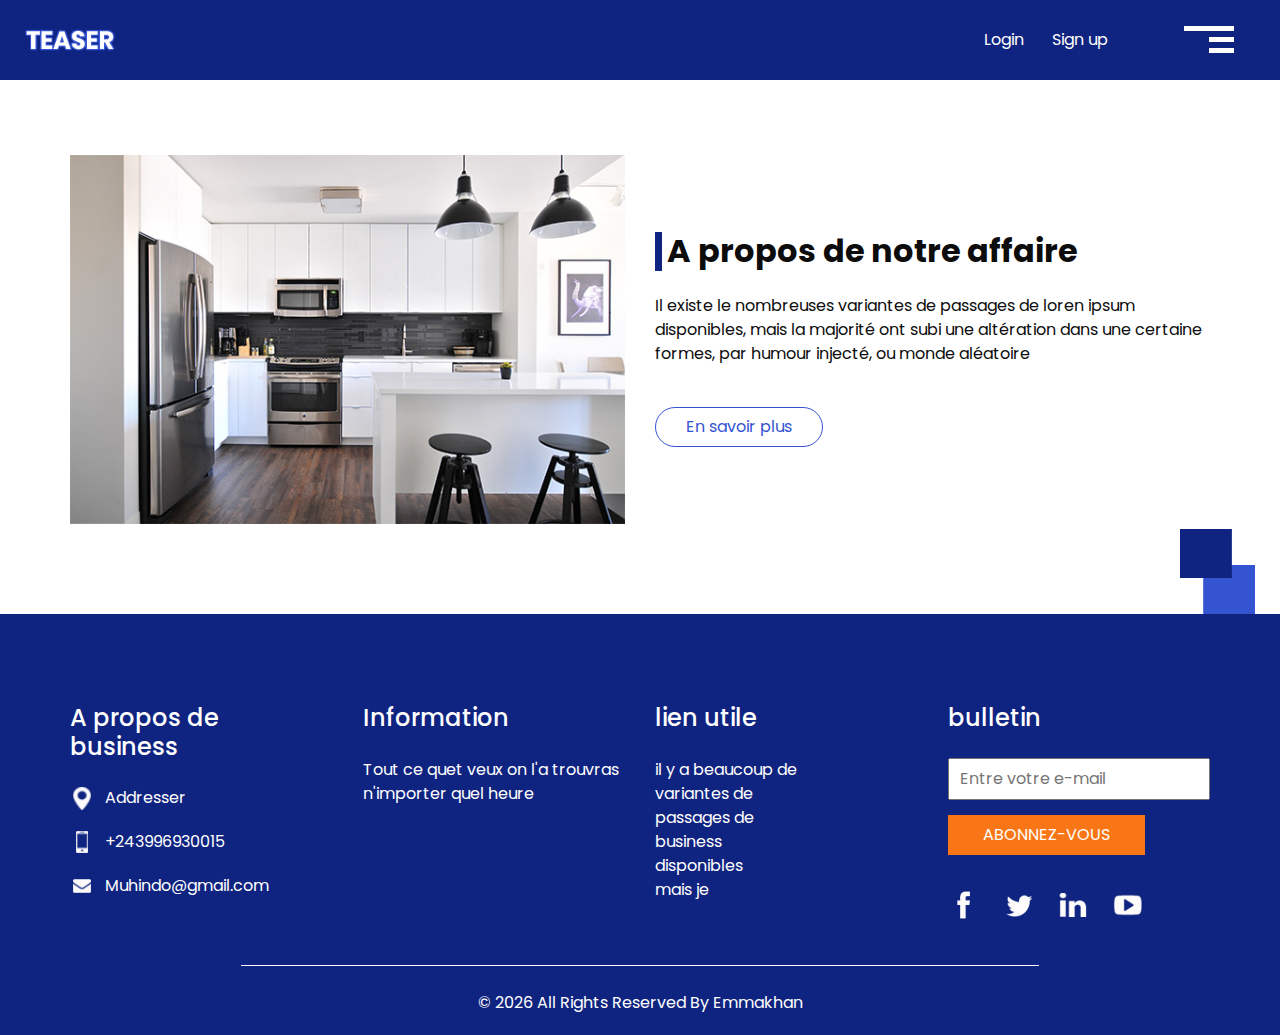
<file: about.html>
<!DOCTYPE html>
<html>

<head>
  <!-- Basic -->
  <meta charset="utf-8" />
  <meta http-equiv="X-UA-Compatible" content="IE=edge" />
  <!-- Mobile Metas -->
  <meta name="viewport" content="width=device-width, initial-scale=1, shrink-to-fit=no" />
  <!-- Site Metas -->
  <meta name="keywords" content="" />
  <meta name="description" content="" />
  <meta name="author" content="" />

  <title>MAMBOLEO MIBUA EMMANUEL</title>


  <!-- bootstrap core css -->
  <link rel="stylesheet" type="text/css" href="css/bootstrap.css" />

  <!-- fonts style -->
  <link href="https://fonts.googleapis.com/css?family=Poppins:400,700|Raleway:400,700&display=swap" rel="stylesheet">
  <!-- Custom styles for this template -->
  <link href="css/style.css" rel="stylesheet" />
  <!-- responsive style -->
  <link href="css/responsive.css" rel="stylesheet" />
</head>

<body class="sub_page">
  <div class="hero_area">
    <!-- header section strats -->
    <header class="header_section">
      <div class="container-fluid">
        <nav class="navbar navbar-expand-lg custom_nav-container">
          <a class="navbar-brand" href="index.html">
            <img src="images/logo.png" alt="" />
          </a>
          <div class="navbar-collapse" id="">
            <ul class="navbar-nav justify-content-between ">
              <div class="User_option">
                <li class="">
                  <a class="mr-4" href="">
                    Login
                  </a>
                  <a class="" href="">
                    Sign up
                  </a>
                </li>
              </div>
            </ul>

            <div class="custom_menu-btn">
              <button onclick="openNav()">
                <span class="s-1">

                </span>
                <span class="s-2">

                </span>
                <span class="s-3">

                </span>
              </button>
            </div>
            <div id="myNav" class="overlay">
              <div class="overlay-content">
                <a href="index.html">MAISON</a>
                <a href="about.html">A PROPOS</a>
                <a href="house.html">LOGER</a>
                <a href="price.html">TARIFICATION</a>
                <a href="contact.html">CONTACTER</a>
              </div>
            </div>
          </div>
        </nav>
      </div>
    </header>
    <!-- end header section -->
  </div>


  <!-- about section -->

  <section class="about_section layout_padding-bottom">
    <div class="square-box">
      <img src="images/square.png" alt="">
    </div>
    <div class="container">
      <div class="row">
        <div class="col-md-6">
          <div class="img-box">
            <img src="images/about-img.jpg" alt="">
          </div>
        </div>
        <div class="col-md-6">
          <div class="detail-box">
            <div class="heading_container">
              <h2>
                A propos de notre affaire
              </h2>
            </div>
            <p>Il existe le nombreuses variantes de passages de loren ipsum disponibles, mais la majorité ont subi une altération
              dans
              une certaine formes, par humour injecté, ou monde aléatoire
            </p>
            <a href="">
              En savoir plus
            </a>
          </div>
        </div>
      </div>
    </div>
  </section>

  <!-- end about section -->


  <!-- info section -->
  <section class="info_section ">
    <div class="container">
      <div class="row">
        <div class="col-md-3">
          <div class="info_contact">
            <h5>
              A propos de business
            </h5>
            <div>
              <div class="img-box">
                <img src="images/location.png" width="18px" alt="">
              </div>
              <p>
                Addresser
              </p>
            </div>
            <div>
              <div class="img-box">
                <img src="images/phone.png" width="12px" alt="">
              </div>
              <p>
                +243996930015
              </p>
            </div>
            <div>
              <div class="img-box">
                <img src="images/mail.png" width="18px" alt="">
              </div>
              <p>
                Muhindo@gmail.com
              </p>
            </div>
          </div>
        </div>
        <div class="col-md-3">
          <div class="info_info">
            <h5>
              Information
            </h5>
            <p>
              Tout ce quet veux on l'a trouvras n'importer quel heure
            </p>
          </div>
        </div>

        <div class="col-md-3">
          <div class="info_links">
            <h5>
              lien utile
            </h5>
            <ul>
              <li>
                <a href="">
                  il y a beaucoup de
                </a>
              </li>
              <li>
                <a href="">
                  variantes de
                </a>
              </li>
              <li>
                <a href="">
                  passages de 
                </a>
              </li>
              <li>
                <a href="">
                  business
                </a>
              </li>
              <li>
                <a href="">
                  disponibles
                </a>
              </li>
              <li>
                <a href="">
                  mais je 
                </a>
              </li>
            </ul>
          </div>
        </div>
        <div class="col-md-3">
          <div class="info_form ">
            <h5>
              bulletin
            </h5>
            <form action="">
              <input type="email" placeholder="Entre votre e-mail">
              <button>
                abonnez-vous
              </button>
            </form>
            <div class="social_box">
              <a href="">
                <img src="images/fb.png" alt="">
              </a>
              <a href="">
                <img src="images/twitter.png" alt="">
              </a>
              <a href="">
                <img src="images/linkedin.png" alt="">
              </a>
              <a href="">
                <img src="images/youtube.png" alt="">
              </a>
            </div>
          </div>
        </div>
      </div>
    </div>
  </section>
  <!-- end info_section -->


  <!-- footer section -->
  <section class="container-fluid footer_section ">
    <div class="container">
      <p>
        &copy; <span id="displayYear"></span> All Rights Reserved By
        <a href="https://html.design/">Emmakhan</a>
      </p>
    </div>
  </section>
  <!-- end  footer section -->


  <script type="text/javascript" src="js/jquery-3.4.1.min.js"></script>
  <script type="text/javascript" src="js/bootstrap.js"></script>
  <script type="text/javascript" src="js/custom.js"></script>

</body>
</body>

</html>
</file>
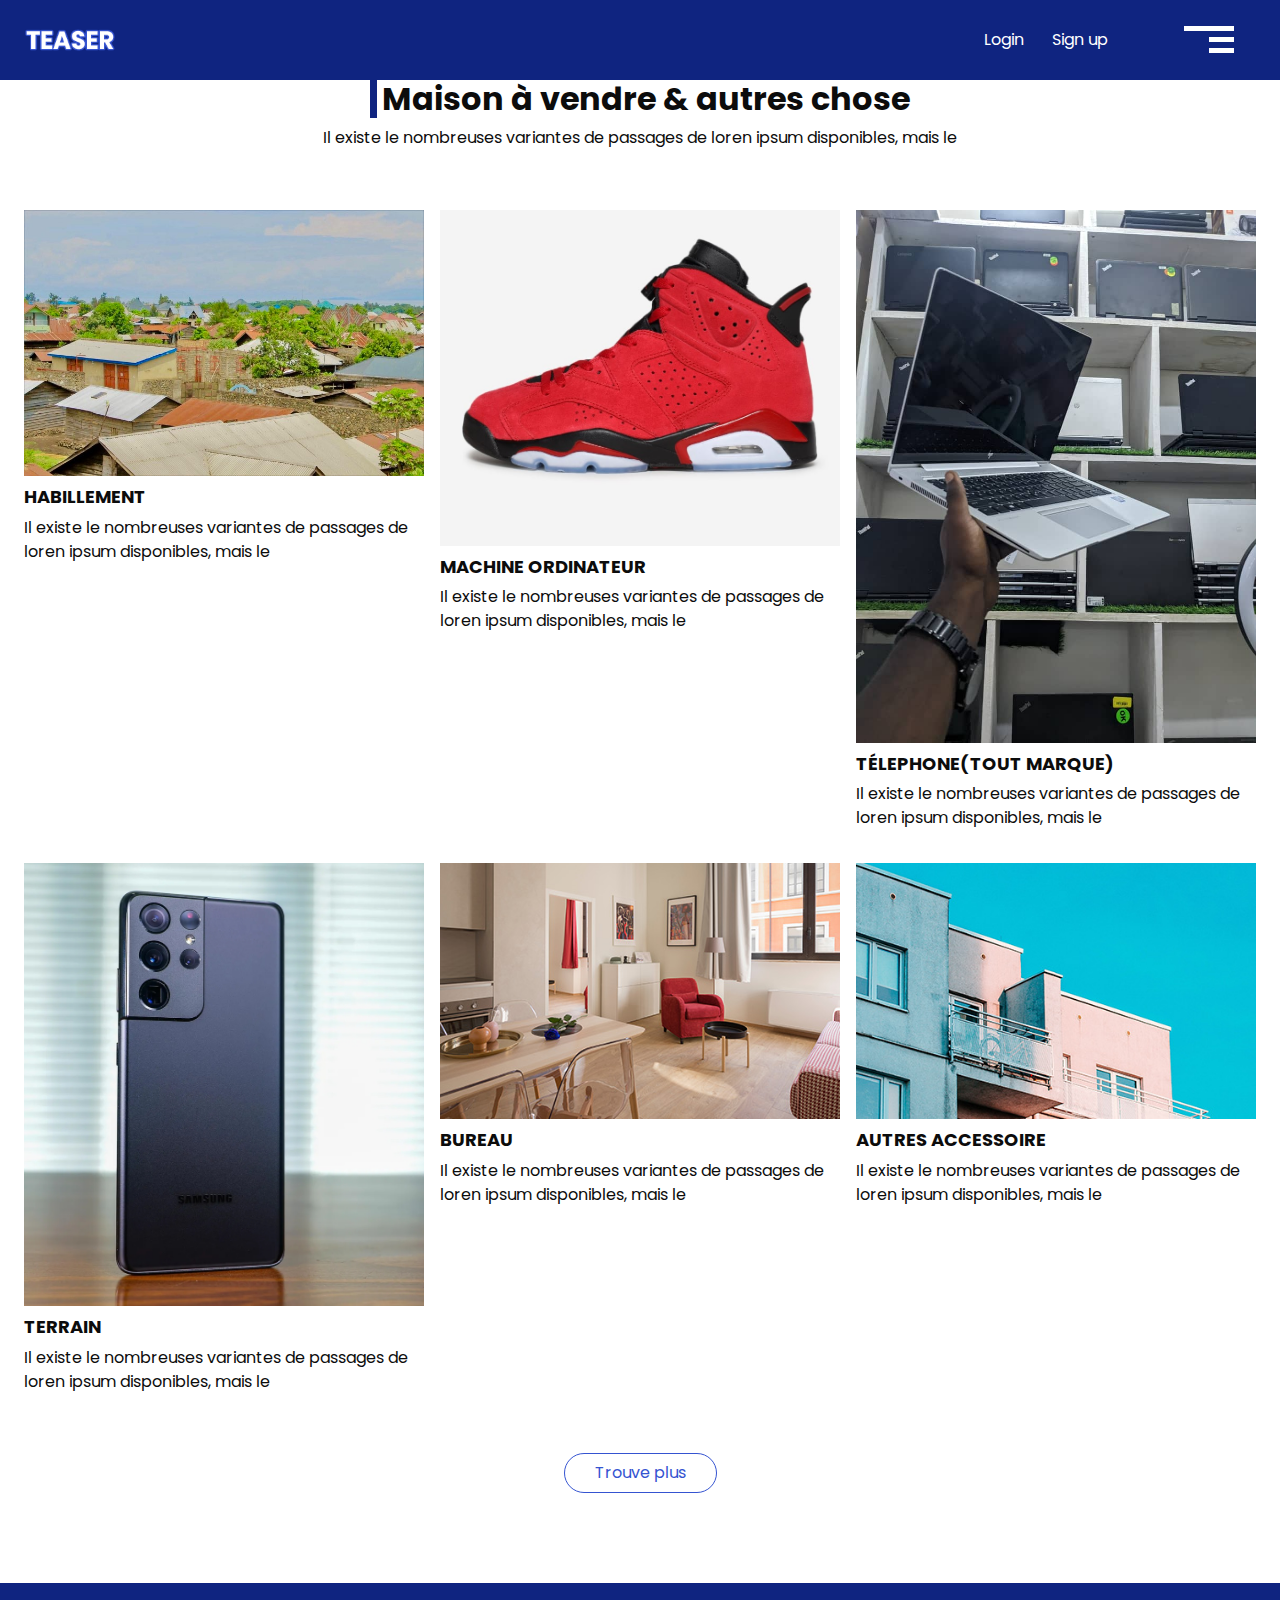
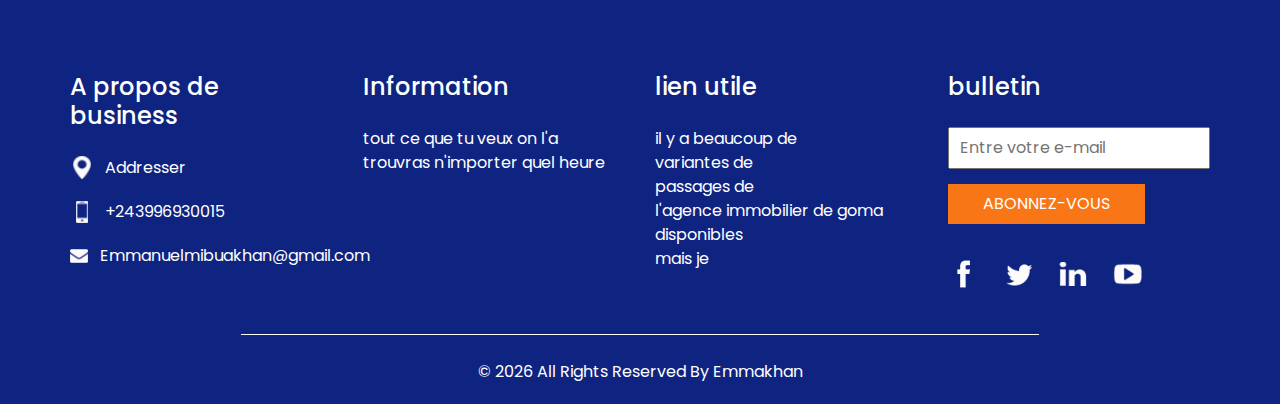
<file: house.html>
<!DOCTYPE html>
<html>

<head>
  <!-- Basic -->
  <meta charset="utf-8" />
  <meta http-equiv="X-UA-Compatible" content="IE=edge" />
  <!-- Mobile Metas -->
  <meta name="viewport" content="width=device-width, initial-scale=1, shrink-to-fit=no" />
  <!-- Site Metas -->
  <meta name="keywords" content="" />
  <meta name="description" content="" />
  <meta name="author" content="" />

  <title>MAMBOLEO MIBUA EMMANUEL</title>


  <!-- bootstrap core css -->
  <link rel="stylesheet" type="text/css" href="css/bootstrap.css" />

  <!-- fonts style -->
  <link href="https://fonts.googleapis.com/css?family=Poppins:400,700|Raleway:400,700&display=swap" rel="stylesheet">
  <!-- Custom styles for this template -->
  <link href="css/style.css" rel="stylesheet" />
  <!-- responsive style -->
  <link href="css/responsive.css" rel="stylesheet" />
</head>

<body class="sub_page">
  <div class="hero_area">
    <!-- header section strats -->
    <header class="header_section">
      <div class="container-fluid">
        <nav class="navbar navbar-expand-lg custom_nav-container">
          <a class="navbar-brand" href="index.html">
            <img src="images/logo.png" alt="" />
          </a>
          <div class="navbar-collapse" id="">
            <ul class="navbar-nav justify-content-between ">
              <div class="User_option">
                <li class="">
                  <a class="mr-4" href="">
                    Login
                  </a>
                  <a class="" href="">
                    Sign up
                  </a>
                </li>
              </div>
            </ul>

            <div class="custom_menu-btn">
              <button onclick="openNav()">
                <span class="s-1">

                </span>
                <span class="s-2">

                </span>
                <span class="s-3">

                </span>
              </button>
            </div>
            <div id="myNav" class="overlay">
              <div class="overlay-content">
                <a href="index.html">MAISON</a>
                <a href="about.html">A PROPOS</a>
                <a href="house.html">LOGER</a>
                <a href="price.html">TARIFICATION</a>
                <a href="contact.html">CONTACTER</a>
              </div>
            </div>
          </div>
        </nav>
      </div>
    </header>
    <!-- end header section -->
  </div>

  <!-- sale section -->

  <section class="sale_section layout_padding-bottom">
    <div class="container-fluid">
      <div class="heading_container">
        <h2>
          Maison à vendre & autres chose
         </h2>
        <p>
          Il existe le nombreuses variantes de passages de loren ipsum disponibles, mais le
        </p>
      </div>
      <div class="sale_container">
        <div class="box">
          <div class="img-box">
            <img src="images/s-1.jpg" alt="">
          </div>
          <div class="detail-box">
            <h6>
              Habillement
            </h6>
            <p>
              Il existe le nombreuses variantes de passages de loren ipsum disponibles, mais le
            </p>
          </div>
        </div>
        <div class="box">
          <div class="img-box">
            <img src="images/J1.jpg" alt="">
          </div>
          <div class="detail-box">
            <h6>
              Machine ordinateur
            </h6>
            <p>
              Il existe le nombreuses variantes de passages de loren ipsum disponibles, mais le
            </p>
          </div>
        </div>
        <div class="box">
          <div class="img-box">
            <img src="images/s-3.jpg" alt="">
          </div>
          <div class="detail-box">
            <h6>
              Télephone(Tout marque)
            </h6>
            <p>
              Il existe le nombreuses variantes de passages de loren ipsum disponibles, mais le
            </p>
          </div>
        </div>
        <div class="box">
          <div class="img-box">
            <img src="images/s-4.jpg" alt="">
          </div>
          <div class="detail-box">
            <h6>
              Terrain
            </h6>
            <p>
              Il existe le nombreuses variantes de passages de loren ipsum disponibles, mais le
            </p>
          </div>
        </div>
        <div class="box">
          <div class="img-box">
            <img src="images/s-5.jpg" alt="">
          </div>
          <div class="detail-box">
            <h6>
              bureau
            </h6>
            <p>
              Il existe le nombreuses variantes de passages de loren ipsum disponibles, mais le
            </p>
          </div>
        </div>
        <div class="box">
          <div class="img-box">
            <img src="images/s-6.jpg" alt="">
          </div>
          <div class="detail-box">
            <h6>
             Autres accessoire
            </h6>
            <p>
              Il existe le nombreuses variantes de passages de loren ipsum disponibles, mais le
            </p>
          </div>
        </div>
      </div>
      <div class="btn-box">
        <a href="">
          Trouve plus
        </a>
      </div>
    </div>
  </section>
  <!-- end sale section -->



  <!-- info section --> <section class="info_section ">
    <div class="container">
      <div class="row">
        <div class="col-md-3">
          <div class="info_contact">
            <h5>
              A propos de business
            </h5>
            <div>
              <div class="img-box">
                <img src="images/location.png" width="18px" alt="">
              </div>
              <p>
                Addresser
              </p>
            </div>
            <div>
              <div class="img-box">
                <img src="images/phone.png" width="12px" alt="">
              </div>
              <p>
                +243996930015
              </p>
            </div>
            <div>
              <div class="img-box">
                <img src="images/mail.png" width="18px" alt="">
              </div>
              <p>
                Emmanuelmibuakhan@gmail.com
              </p>
            </div>
          </div>
        </div>
        <div class="col-md-3">
          <div class="info_info">
            <h5>
              Information
            </h5>
            <p>
              tout ce que tu veux on l'a trouvras n'importer quel heure
            </p>
          </div>
        </div>

        <div class="col-md-3">
          <div class="info_links">
            <h5>
              lien utile
            </h5>
            <ul>
              <li>
                <a href="">
                  il y a beaucoup de
                </a>
              </li>
              <li>
                <a href="">
                  variantes de
                </a>
              </li>
              <li>
                <a href="">
                  passages de 
                </a>
              </li>
              <li>
                <a href="">
                  l'agence immobilier de goma
                </a>
              </li>
              <li>
                <a href="">
                  disponibles
                </a>
              </li>
              <li>
                <a href="">
                  mais je 
                </a>
              </li>
            </ul>
          </div>
        </div>
        <div class="col-md-3">
          <div class="info_form ">
            <h5>
              bulletin
            </h5>
            <form action="">
              <input type="email" placeholder="Entre votre e-mail">
              <button>
                abonnez-vous
              </button>
            </form>
            <div class="social_box">
              <a href="">
                <img src="images/fb.png" alt="">
              </a>
              <a href="">
                <img src="images/twitter.png" alt="">
              </a>
              <a href="">
                <img src="images/linkedin.png" alt="">
              </a>
              <a href="">
                <img src="images/youtube.png" alt="">
              </a>
            </div>
          </div>
        </div>
      </div>
    </div>
  </section>

  <!-- end info_section -->


  <!-- footer section -->
  <section class="container-fluid footer_section ">
    <div class="container">
      <p>
        &copy; <span id="displayYear"></span> All Rights Reserved By
        <a href="https://html.design/">Emmakhan</a>
      </p>
    </div>
  </section>
  <!-- end  footer section -->


  <script type="text/javascript" src="js/jquery-3.4.1.min.js"></script>
  <script type="text/javascript" src="js/bootstrap.js"></script>
  <script type="text/javascript" src="js/custom.js"></script>

</body>
</body>

</html>
</file>
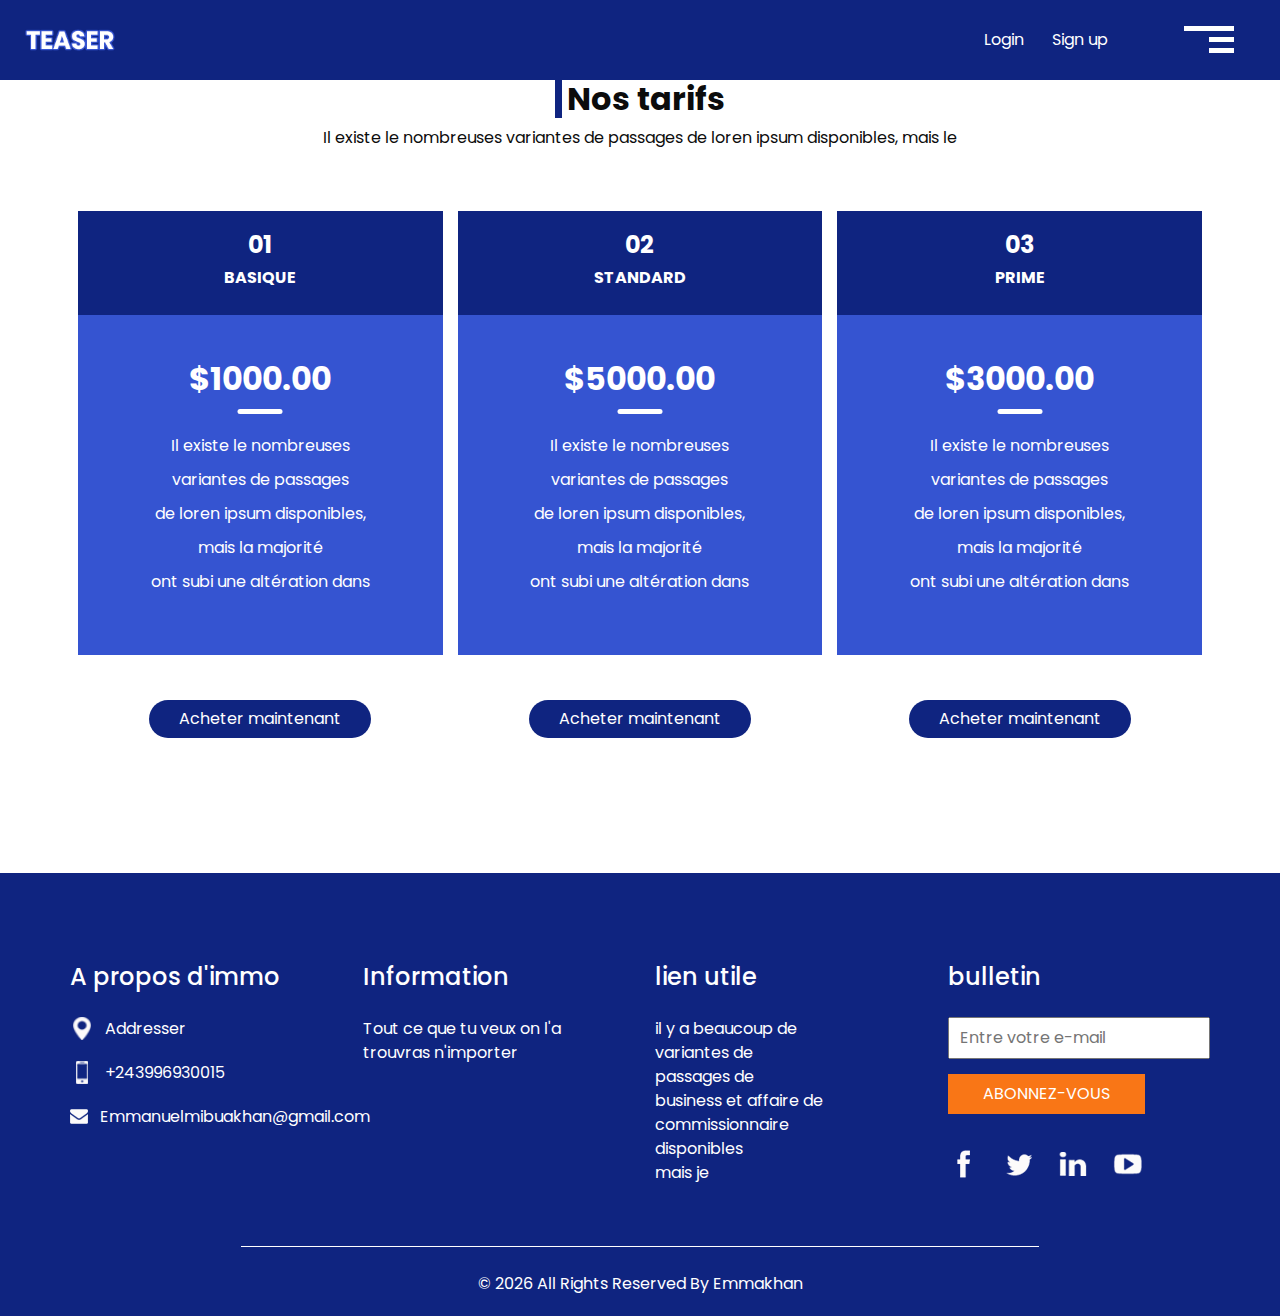
<file: price.html>
<!DOCTYPE html>
<html>

<head>
  <!-- Basic -->
  <meta charset="utf-8" />
  <meta http-equiv="X-UA-Compatible" content="IE=edge" />
  <!-- Mobile Metas -->
  <meta name="viewport" content="width=device-width, initial-scale=1, shrink-to-fit=no" />
  <!-- Site Metas -->
  <meta name="keywords" content="" />
  <meta name="description" content="" />
  <meta name="author" content="" />

  <title>MUHINDO</title>

  <!-- bootstrap core css -->
  <link rel="stylesheet" type="text/css" href="css/bootstrap.css" />

  <!-- fonts style -->
  <link href="https://fonts.googleapis.com/css?family=Poppins:400,700|Raleway:400,700&display=swap" rel="stylesheet">
  <!-- Custom styles for this template -->
  <link href="css/style.css" rel="stylesheet" />
  <!-- responsive style -->
  <link href="css/responsive.css" rel="stylesheet" />
</head>

<body class="sub_page">
  <div class="hero_area">
    <!-- header section strats -->
    <header class="header_section">
      <div class="container-fluid">
        <nav class="navbar navbar-expand-lg custom_nav-container">
          <a class="navbar-brand" href="index.html">
            <img src="images/logo.png" alt="" />
          </a>
          <div class="navbar-collapse" id="">
            <ul class="navbar-nav justify-content-between ">
              <div class="User_option">
                <li class="">
                  <a class="mr-4" href="">
                    Login
                  </a>
                  <a class="" href="">
                    Sign up
                  </a>
                </li>
              </div>
            </ul>

            <div class="custom_menu-btn">
              <button onclick="openNav()">
                <span class="s-1">

                </span>
                <span class="s-2">

                </span>
                <span class="s-3">

                </span>
              </button>
            </div>
            <div id="myNav" class="overlay">
              <div class="overlay-content">
                <a href="index.html">MAISON</a>
                <a href="about.html">A PROPOS</a>
                <a href="house.html">LOGER</a>
                <a href="price.html">TARIFICATION</a>
                <a href="contact.html">CONTACTER</a>
              </div>
            </div>
          </div>
        </nav>
      </div>
    </header>
    <!-- end header section -->
  </div>


  <!-- price section -->

  <section class="price_section layout_padding-bottom">
    <div class="container">
      <div class="heading_container">
        <h2>
          Nos tarifs
        </h2>
        <p>
          Il existe le nombreuses variantes de passages de loren ipsum disponibles, mais le
        </p>
      </div>
      <div class="price_container">
        <div class="box">
          <div class="detail-box">
            <div class="heading-box">
              <h4>
                01
              </h4>
              <h6>
                Basique
              </h6>
            </div>
            <div class="text-box">
              <h2>
                $1000.00
              </h2>
              <ul>
                <li>
                  Il existe le nombreuses
                </li>variantes de passages
                <li>de loren ipsum disponibles, 

                </li> mais la majorité 
                <li> ont subi une altération
                  dans
                </li>
              </ul>
            </div>
          </div>
          <div class="btn-box">
            <a href="">
              Acheter maintenant
            </a>
          </div>
        </div>
        <div class="box">
          <div class="detail-box">
            <div class="heading-box">
              <h4>
                02
              </h4>
              <h6>
                Standard
              </h6>
            </div>
            <div class="text-box">
              <h2>
                $5000.00
              </h2>
                <ul>
                  <li>
                    Il existe le nombreuses
                  </li>variantes de passages
                  <li>de loren ipsum disponibles, 
  
                  </li> mais la majorité 
                  <li> ont subi une altération
                    dans
                  </li>
              </ul>
            </div>
          </div>
          <div class="btn-box">
            <a href="">
              Acheter maintenant
            </a>
          </div>
        </div>
        <div class="box">
          <div class="detail-box">
            <div class="heading-box">
              <h4>
                03
              </h4>
              <h6>
                Prime
              </h6>
            </div>
            <div class="text-box">
              <h2>
                $3000.00
              </h2>
              <ul>
                <li>
                  Il existe le nombreuses
                </li>variantes de passages
                <li>de loren ipsum disponibles, 

                </li> mais la majorité 
                <li> ont subi une altération
                  dans
                </li>
              </ul>
            </div>
          </div>
          <div class="btn-box">
            <a href="">
              Acheter maintenant
            </a>
          </div>
        </div>
      </div>
    </div>
  </section>
  <!-- end price section -->

  <!-- info section -->
  <section class="info_section ">
    <div class="container">
      <div class="row">
        <div class="col-md-3">
          <div class="info_contact">
            <h5>
              A propos d'immo
            </h5>
            <div>
              <div class="img-box">
                <img src="images/location.png" width="18px" alt="">
              </div>
              <p>
                Addresser
              </p>
            </div>
            <div>
              <div class="img-box">
                <img src="images/phone.png" width="12px" alt="">
              </div>
              <p>
                +243996930015
              </p>
            </div>
            <div>
              <div class="img-box">
                <img src="images/mail.png" width="18px" alt="">
              </div>
              <p>
                Emmanuelmibuakhan@gmail.com
              </p>
            </div>
          </div>
        </div>
        <div class="col-md-3">
          <div class="info_info">
            <h5>
              Information
            </h5>
            <p>
              Tout ce que tu veux on l'a trouvras n'importer
            </p>
          </div>
        </div>

        <div class="col-md-3">
          <div class="info_links">
            <h5>
              lien utile
            </h5>
            <ul>
              <li>
                <a href="">
                  il y a beaucoup de
                </a>
              </li>
              <li>
                <a href="">
                  variantes de
                </a>
              </li>
              <li>
                <a href="">
                  passages de 
                </a>
              </li>
              <li>
                <a href="">
                  business et affaire de commissionnaire
                </a>
              </li>
              <li>
                <a href="">
                  disponibles
                </a>
              </li>
              <li>
                <a href="">
                  mais je 
                </a>
              </li>
            </ul>
          </div>
        </div>
        <div class="col-md-3">
          <div class="info_form ">
            <h5>
              bulletin
            </h5>
            <form action="">
              <input type="email" placeholder="Entre votre e-mail">
              <button>
                abonnez-vous
              </button>
            </form>
            <div class="social_box">
              <a href="">
                <img src="images/fb.png" alt="">
              </a>
              <a href="">
                <img src="images/twitter.png" alt="">
              </a>
              <a href="">
                <img src="images/linkedin.png" alt="">
              </a>
              <a href="">
                <img src="images/youtube.png" alt="">
              </a>
            </div>
          </div>
        </div>
      </div>
    </div>
  </section>


  <!-- end info_section -->


  <!-- footer section -->
  <section class="container-fluid footer_section ">
    <div class="container">
      <p>
        &copy; <span id="displayYear"></span> All Rights Reserved By
        <a href="https://html.design/">Emmakhan</a>
      </p>
    </div>
  </section>
  <!-- end  footer section -->


  <script type="text/javascript" src="js/jquery-3.4.1.min.js"></script>
  <script type="text/javascript" src="js/bootstrap.js"></script>
  <script type="text/javascript" src="js/custom.js"></script>

</body>
</body>

</html>
</file>
<file: css/style.css>
body {
  font-family: 'Poppins', sans-serif;
  color: #0c0c0c;
  background-color: #ffffff;
}

.layout_padding {
  padding-top: 90px;
  padding-bottom: 90px;
}

.layout_padding2 {
  padding: 45px 0;
}

.layout_padding2-top {
  padding-top: 45px;
  padding-bottom: 45px;
}

.layout_padding2-bottom {
  padding-bottom: 45px;
}

.layout_padding-top {
  padding-top: 90px;
}

.layout_padding-bottom {
  padding-bottom: 90px;
}

.heading_container {
  display: -webkit-box;
  display: -ms-flexbox;
  display: flex;
  -webkit-box-orient: vertical;
  -webkit-box-direction: normal;
      -ms-flex-direction: column;
          flex-direction: column;
}

.heading_container h2 {
  padding-left: 5px;
  position: relative;
  border-left: 7px solid #0f2480;
  font-weight: bold;
}

/*header section*/
.hero_area {
  background-image: url(../images/hero-bg.jpg);
  position: relative;
  background-repeat: no-repeat;
  background-position: top right;
  background-size: 60% 100%;
}

.sub_page .hero_area {
  height: auto;
  background: none;
  background-color: #0f2480;
}

.header_section {
  overflow-x: hidden;
}

.header_section .container-fluid {
  padding-right: 25px;
  padding-left: 25px;
}

.header_section .nav_container {
  margin: 0 auto;
}

.header_section .navbar-expand-lg .navbar-nav {
  width: 90%;
}

.header_section .user_option {
  display: -webkit-box;
  display: -ms-flexbox;
  display: flex;
  -webkit-box-align: center;
      -ms-flex-align: center;
          align-items: center;
}

.header_section .user_option a {
  display: -webkit-box;
  display: -ms-flexbox;
  display: flex;
  color: #ffffff;
  -webkit-box-align: center;
      -ms-flex-align: center;
          align-items: center;
}

.custom_nav-container.navbar-expand-lg .navbar-nav .nav-item .nav-link {
  padding: 10px 15px;
  color: #060606;
  text-align: center;
  text-transform: uppercase;
}

.custom_nav-container.navbar-expand-lg .navbar-nav .nav-item.active .nav-link, .custom_nav-container.navbar-expand-lg .navbar-nav .nav-item:hover .nav-link {
  color: #3554d1;
}

a,
a:hover,
a:focus {
  text-decoration: none;
}

a:hover,
a:focus {
  color: initial;
}

.btn,
.btn:focus {
  outline: none !important;
  -webkit-box-shadow: none;
          box-shadow: none;
}

.custom_nav-container .nav_search-btn {
  background-image: url(../images/search-icon.png);
  background-size: 17px;
  background-repeat: no-repeat;
  background-position-y: 7px;
  width: 40px;
  height: 40px;
  padding: 0;
  border: none;
}

.navbar-brand {
  display: -webkit-box;
  display: -ms-flexbox;
  display: flex;
  -webkit-box-align: center;
      -ms-flex-align: center;
          align-items: center;
}

.navbar-brand img {
  width: 90px;
}

.custom_nav-container {
  z-index: 99999;
  padding: 0;
  height: 80px;
}

.custom_nav-container .navbar-toggler {
  outline: none;
}

.custom_nav-container .navbar-toggler .navbar-toggler-icon {
  background-image: url(../images/menu.png);
  background-size: 50px;
  width: 30px;
  height: 30px;
}

.lg_toggl-btn {
  background-color: transparent;
  border: none;
  outline: none;
  width: 56px;
  height: 40px;
  cursor: pointer;
}

.lg_toggl-btn:focus {
  outline: none;
}

.User_option {
  display: -webkit-box;
  display: -ms-flexbox;
  display: flex;
  -webkit-box-align: center;
      -ms-flex-align: center;
          align-items: center;
  margin-left: auto;
  margin-right: 35px;
}

.User_option a {
  color: #ffffff;
}

.custom_menu-btn {
  z-index: 9;
  position: absolute;
  right: 15px;
  top: 7px;
}

.custom_menu-btn button {
  margin-top: 12px;
  outline: none;
  border: none;
  background-color: transparent;
}

.custom_menu-btn button span {
  display: block;
  width: 50px;
  height: 5px;
  background-color: #fff;
  margin: 6px 0;
  -webkit-transition: all .3s;
  transition: all .3s;
}

.menu_btn-style {
  position: fixed;
  right: 40px;
  top: 7px;
}

.custom_menu-btn .s-2 {
  width: 25px;
  margin-left: auto;
}

.custom_menu-btn .s-3 {
  width: 25px;
  margin-left: auto;
}

.overlay {
  height: 100%;
  width: 0;
  position: fixed;
  z-index: 1;
  top: 0;
  left: 0;
  background-color: black;
  background-color: rgba(53, 84, 209, 0.9);
  overflow-x: hidden;
  -webkit-transition: 0.5s;
  transition: 0.5s;
}

.overlay .closebtn {
  position: absolute;
  top: 0;
  right: 30px;
  font-size: 60px;
}

.overlay a {
  padding: 0px;
  text-decoration: none;
  font-size: 22px;
  color: #f1f1f1;
  display: block;
  -webkit-transition: 0.3s;
  transition: 0.3s;
  margin-bottom: 15px;
}

.overlay a:hover {
  color: #252525;
}

.overlay-content {
  position: relative;
  top: 30%;
  width: 100%;
  text-align: center;
  margin-top: 30px;
}

.menu_width {
  width: 100%;
}

/*end header section*/
/* slider section */
.slider_section {
  padding: 75px 0;
  color: #0b0b0b;
}

.slider_section .container {
  position: relative;
  z-index: 2;
}

.slider_section .row {
  -webkit-box-align: center;
      -ms-flex-align: center;
          align-items: center;
}

.slider_section .detail-box h1 {
  color: #3554d1;
  font-weight: bold;
  font-size: 4rem;
}

.slider_section .detail-box h1 span {
  color: #0f2480;
}

.slider_section .detail-box p {
  margin-top: 25px;
}

.slider_section .detail-box .btn-box {
  margin-top: 45px;
}

.slider_section .detail-box .btn-box a {
  display: inline-block;
  padding: 8px 35px;
  background-color: transparent;
  color: #3554d1;
  -webkit-transition: all 0.3s;
  transition: all 0.3s;
  border: 1px solid #3554d1;
  border-radius: 25px;
  margin-bottom: 75px;
}

.slider_section .detail-box .btn-box a:hover {
  background-color: #3554d1;
  border-color: transparent;
  color: #ffffff;
}

.find_section {
  -webkit-transform: translateY(-50%);
          transform: translateY(-50%);
}

.find_section form {
  padding: 10px 45px;
  -webkit-box-shadow: 0px 0px 20px 11px rgba(0, 0, 0, 0.09);
  box-shadow: 0px 0px 20px 11px rgba(0, 0, 0, 0.09);
  background-color: #ffffff;
}

.find_section form .form-control {
  outline: none;
  -webkit-box-shadow: none;
          box-shadow: none;
  border-radius: 0;
  height: 45px;
  margin: 10px 0;
}

.find_section form button {
  background-color: #f97616;
  color: #ffffff;
  text-transform: uppercase;
  border: none;
  height: 45px;
  width: 100%;
  margin: 10px 0;
}

.about_section {
  position: relative;
  padding-top: 75px;
}

.about_section .row {
  -webkit-box-align: center;
      -ms-flex-align: center;
          align-items: center;
}

.about_section .img-box img {
  width: 100%;
}

.about_section .detail-box p {
  margin-top: 15px;
}

.about_section .detail-box a {
  display: inline-block;
  padding: 7px 30px;
  background-color: transparent;
  color: #3554d1;
  -webkit-transition: all 0.3s;
  transition: all 0.3s;
  border: 1px solid #3554d1;
  border-radius: 25px;
  margin-top: 25px;
}

.about_section .detail-box a:hover {
  background-color: #3554d1;
  border-color: transparent;
  color: #ffffff;
}

.about_section .square-box {
  position: absolute;
  right: 25px;
  bottom: 0;
  width: 75px;
}

.about_section .square-box img {
  width: 100%;
}

.sale_section .heading_container {
  -webkit-box-align: center;
      -ms-flex-align: center;
          align-items: center;
  margin-bottom: 35px;
}

.sale_section .sale_container {
  display: -webkit-box;
  display: -ms-flexbox;
  display: flex;
  -webkit-box-pack: center;
      -ms-flex-pack: center;
          justify-content: center;
  -ms-flex-wrap: wrap;
      flex-wrap: wrap;
}

.sale_section .sale_container .box {
  -ms-flex-preferred-size: 32%;
      flex-basis: 32%;
  margin: .65%;
}

.sale_section .sale_container .box .img-box img {
  width: 100%;
}

.sale_section .sale_container .box .detail-box {
  margin-top: 10px;
}

.sale_section .sale_container .box .detail-box h6 {
  text-transform: uppercase;
  font-weight: bold;
  font-size: 18px;
}

.sale_section .btn-box {
  display: -webkit-box;
  display: -ms-flexbox;
  display: flex;
  -webkit-box-pack: center;
      -ms-flex-pack: center;
          justify-content: center;
}

.sale_section .btn-box a {
  display: inline-block;
  padding: 7px 30px;
  background-color: transparent;
  color: #3554d1;
  -webkit-transition: all 0.3s;
  transition: all 0.3s;
  border: 1px solid #3554d1;
  border-radius: 25px;
  margin-top: 35px;
}

.sale_section .btn-box a:hover {
  background-color: #3554d1;
  border-color: transparent;
  color: #ffffff;
}

.price_section .heading_container {
  -webkit-box-align: center;
      -ms-flex-align: center;
          align-items: center;
}

.price_section .price_container {
  display: -webkit-box;
  display: -ms-flexbox;
  display: flex;
  -webkit-box-pack: center;
      -ms-flex-pack: center;
          justify-content: center;
  -ms-flex-wrap: wrap;
      flex-wrap: wrap;
  text-align: center;
}

.price_section .price_container .box {
  -ms-flex-preferred-size: 32%;
      flex-basis: 32%;
  margin: 45px .65%;
  color: #ffffff;
  min-width: 300px;
}

.price_section .price_container .box .detail-box {
  background-color: #3554d1;
}

.price_section .price_container .box .detail-box .heading-box {
  padding: 20px 0;
  background-color: #0f2480;
}

.price_section .price_container .box .detail-box .heading-box h4 {
  font-weight: bold;
}

.price_section .price_container .box .detail-box .heading-box h6 {
  text-transform: uppercase;
  font-weight: bold;
}

.price_section .price_container .box .detail-box .text-box {
  padding: 45px 0;
}

.price_section .price_container .box .detail-box .text-box h2 {
  font-weight: bold;
  position: relative;
  padding-bottom: 15px;
  margin-bottom: 20px;
}

.price_section .price_container .box .detail-box .text-box h2::before {
  content: "";
  position: absolute;
  bottom: 0;
  left: 50%;
  width: 45px;
  height: 5px;
  border-radius: 10px;
  -webkit-transform: translateX(-50%);
          transform: translateX(-50%);
  background-color: #ffffff;
}

.price_section .price_container .box .detail-box .text-box ul {
  padding: 0;
}

.price_section .price_container .box .detail-box .text-box ul li {
  list-style-type: none;
  margin: 10px 0;
}

.price_section .price_container .box .btn-box {
  display: -webkit-box;
  display: -ms-flexbox;
  display: flex;
  -webkit-box-pack: center;
      -ms-flex-pack: center;
          justify-content: center;
  margin-top: 45px;
}

.price_section .price_container .box .btn-box a {
  padding: 7px 30px;
  background-color: #0f2480;
  color: #ffffff;
  border-radius: 25px;
}

.price_section .price_container .box:hover .detail-box {
  background-color: #f9bc16;
}

.price_section .price_container .box:hover .btn-box a {
  background-color: #f9bc16;
}

.deal_section {
  overflow-x: hidden;
}

.deal_section .row {
  -webkit-box-align: center;
      -ms-flex-align: center;
          align-items: center;
}

.deal_section .detail-box p {
  margin-top: 15px;
}

.deal_section .detail-box a {
  display: inline-block;
  padding: 7px 30px;
  background-color: transparent;
  color: #3554d1;
  -webkit-transition: all 0.3s;
  transition: all 0.3s;
  border: 1px solid #3554d1;
  border-radius: 25px;
  margin-top: 25px;
}

.deal_section .detail-box a:hover {
  background-color: #3554d1;
  border-color: transparent;
  color: #ffffff;
}

.deal_section .img-box {
  display: -webkit-box;
  display: -ms-flexbox;
  display: flex;
  -webkit-box-align: center;
      -ms-flex-align: center;
          align-items: center;
  width: 115%;
}

.deal_section .img-box .box.b1 {
  margin-right: 15px;
}

.deal_section .img-box img {
  max-width: 100%;
}

.us_section {
  background-color: #0f2480;
  color: #ffffff;
}

.us_section .heading_container {
  -webkit-box-align: center;
      -ms-flex-align: center;
          align-items: center;
  margin-bottom: 45px;
}

.us_section .heading_container h2 {
  border-left-color: #ffffff;
}

.us_section .box {
  display: -webkit-box;
  display: -ms-flexbox;
  display: flex;
  -webkit-box-orient: vertical;
  -webkit-box-direction: normal;
      -ms-flex-direction: column;
          flex-direction: column;
  -webkit-box-align: center;
      -ms-flex-align: center;
          align-items: center;
  text-align: center;
  color: #ffffff;
  margin: 25px 0;
}

.us_section .box .img-box {
  margin-bottom: 15px;
}

.us_section .box .img-box img {
  width: 100%;
}

.us_section .box h3 {
  font-weight: bold;
}

.us_section .btn-box {
  display: -webkit-box;
  display: -ms-flexbox;
  display: flex;
  -webkit-box-pack: center;
      -ms-flex-pack: center;
          justify-content: center;
  margin-top: 20px;
}

.us_section .btn-box a {
  padding: 7px 30px;
  background-color: #ffffff;
  color: #252525;
  border-radius: 25px;
}

.client_section .heading_container {
  -webkit-box-align: center;
      -ms-flex-align: center;
          align-items: center;
  margin-bottom: 45px;
}

.client_section .client_container {
  width: 85%;
  margin: auto;
  border: 1px solid #252525;
}

.client_section .client_container .box {
  display: -webkit-box;
  display: -ms-flexbox;
  display: flex;
  margin: 55px 2%;
}

.client_section .client_container .box .img-box {
  min-width: 100px;
  margin-right: 15px;
}

.client_section .client_container .box .img-box img {
  width: 100%;
}

.client_section .client_container .box .detail-box h5 {
  display: -webkit-box;
  display: -ms-flexbox;
  display: flex;
  font-weight: bold;
  -webkit-box-align: center;
      -ms-flex-align: center;
          align-items: center;
}

.client_section .client_container .box .detail-box h5 hr {
  width: 45px;
  height: 5px;
  margin: 0;
  margin-left: 5px;
  border: none;
  background-color: #252525;
}

.client_section .client_container div#carouselExampleControls {
  padding: 0 10%;
}

.client_section .client_container div#carouselExampleControls::before {
  content: "";
  width: 50px;
  height: 155px;
  background-color: #0f2480;
  position: absolute;
  left: 10%;
  top: 37px;
}

.client_section .client_container .carousel-control-prev,
.client_section .client_container .carousel-control-next {
  width: 45px;
  height: 45px;
  background-color: #0f2480;
  border-radius: 100%;
  top: 50%;
  opacity: 1;
  -webkit-transform: translateY(-50%);
          transform: translateY(-50%);
  background-size: 10px;
  background-position: center;
  background-repeat: no-repeat;
}

.client_section .client_container .carousel-control-prev {
  background-image: url(../images/prev-white.png);
  left: 10px;
}

.client_section .client_container .carousel-control-next {
  background-image: url(../images/next-white.png);
  right: 10px;
}

.contact_section {
  position: relative;
}

.contact_section .heading_container {
  -webkit-box-align: center;
      -ms-flex-align: center;
          align-items: center;
  margin-bottom: 40px;
}

.contact_section .container-fluid {
  background-color: #0f2480;
  color: #ffffff;
}

.contact_section .form_container {
  padding: 45px 0 45px 15px;
}

.contact_section input {
  width: 100%;
  border: none;
  background-color: #ffffff;
  outline: none;
  color: #252525;
  margin-top: 25px;
  padding: 12px;
}

.contact_section input::-webkit-input-placeholder {
  color: #2a2a2c;
}

.contact_section input:-ms-input-placeholder {
  color: #2a2a2c;
}

.contact_section input::-ms-input-placeholder {
  color: #2a2a2c;
}

.contact_section input::placeholder {
  color: #2a2a2c;
}

.contact_section input.message-box {
  padding: 45px 12px;
}

.contact_section button {
  padding: 10px 65px;
  outline: none;
  border: none;
  color: #ffffff;
  background: #f97616;
  border-radius: 25px;
  margin: 45px 0 0 auto;
  text-transform: uppercase;
}

.contact_section .map_container {
  height: 100%;
}

.contact_section .map_container .map-responsive {
  height: 100%;
}

.info_section {
  background-color: #0f2480;
  color: #ffffff;
  padding: 90px 0 45px 0;
}

.info_section h5 {
  margin-bottom: 25px;
  font-size: 24px;
}

.info_section .info_links ul {
  padding: 0;
}

.info_section .info_links ul li {
  list-style-type: none;
}

.info_section .info_links ul li a {
  color: #ffffff;
}

.info_section .info_contact .img-box {
  width: 35px;
  display: -webkit-box;
  display: -ms-flexbox;
  display: flex;
  -webkit-box-pack: center;
      -ms-flex-pack: center;
          justify-content: center;
}

.info_section .info_contact p {
  margin: 0;
}

.info_section .info_contact > div {
  display: -webkit-box;
  display: -ms-flexbox;
  display: flex;
  -webkit-box-align: center;
      -ms-flex-align: center;
          align-items: center;
  margin: 20px 0;
}

.info_section .info_contact > div img {
  height: auto;
  margin-right: 12px;
}

.info_section .info_form form input {
  outline: none;
  width: 100%;
  padding: 7px 10px;
}

.info_section .info_form form button {
  padding: 8px 35px;
  outline: none;
  border: none;
  color: #ffffff;
  background: #f97616;
  margin-top: 15px;
  text-transform: uppercase;
}

.info_section .info_form .social_box {
  margin-top: 35px;
  width: 100%;
  display: -webkit-box;
  display: -ms-flexbox;
  display: flex;
}

.info_section .info_form .social_box a {
  margin-right: 25px;
}

/* footer section*/
.footer_section {
  background-color: #0f2480;
}

.footer_section p {
  border-top: 1px solid #ffffff;
  color: #ffffff;
  margin: 0;
  width: 70%;
  padding: 25px 0 20px 0;
  margin: 0 auto;
  text-align: center;
}

.footer_section a {
  color: #ffffff;
}

/* end footer section*/
/*# sourceMappingURL=style.css.map */
</file>
<file: css/responsive.css>
@media (max-width: 1120px) {}

@media (max-width: 992px) {
  .User_option {
    display: none;
  }

  .sale_section .sale_container .box {
    -ms-flex-preferred-size: 48%;
    flex-basis: 48%;
    margin: 1%;
  }

  .sale_section .sale_container .box {
    -ms-flex-preferred-size: 98%;
    flex-basis: 98%;
    margin: 1%;

  }
}

@media (max-width: 768px) {
  .hero_area {
    background: none;
    background-color: #e9eefc;
    height: auto;
  }


  .custom_menu-btn button span {
    background-color: #0f2480;
  }

  .sub_page .custom_menu-btn button span {
    background-color: #ffffff;
  }


  .slider_section {
    text-align: center;
  }

  .slider_section .detail-box {
    margin-bottom: 45px;
  }

  .slider_section {
    padding: 35px 0 75px 0;
  }

  .about_section {
    padding-top: 0;
  }

  .sub_page .about_section {
    padding-top: 90px;
  }

  .about_section .detail-box {
    margin-top: 35px;
  }

  .deal_section .img-box {
    width: 100%;
    margin-top: 45px;
  }

  .info_section .row>div {
    display: flex;
    flex-direction: column;
    align-items: center;
    text-align: center;
    margin: 15px 0;
  }

  .contact_section .row {
    flex-direction: column-reverse;
  }

  .contact_section .map_container {
    padding: 0;
    height: 450px;
  }

  .contact_section .form_container {
    padding: 45px 0;
  }

  .client_section .client_container {
    width: 95%;
  }

  .client_section .client_container .box {
    padding-bottom: 45px;
  }

  .client_section .client_container .carousel-control-prev,
  .client_section .client_container .carousel-control-next {
    top: calc(100% - 45px);
  }

  .client_section .client_container .carousel-control-prev {
    left: calc(50% - 50px);
  }

  .client_section .client_container .carousel-control-next {
    right: calc(50% - 50px);

  }

  .info_contact {
    display: flex;
    flex-direction: column;
    align-items: center;
  }

  .info_section .info_contact .img-box {
    margin-top: 5px;
  }

  .info_section .info_contact>div {
    align-items: flex-start;
  }

  .info_section .info_form h5 {
    text-align: center;
  }

  .info_section .info_form .social_box {
    justify-content: center;
  }

  .info_section .info_form .social_box a {
    margin: 0 15px;
  }

  .footer_section p {
    width: 85%;
  }
}

@media (max-width: 576px) {
  .slider_section .detail-box h1 {
    font-size: 3rem;
  }

  .client_section .client_container div#carouselExampleControls {
    padding: 0 5%;
  }

  .client_section .client_container .box {
    flex-direction: column;
    align-items: center;

  }

  .client_section .client_container .box .detail-box {
    margin-top: 25px;
  }

  .client_section .client_container div#carouselExampleControls::before {
    height: 165px;
    left: 30%;
    top: 43px;

  }

  .footer_section p {
    width: 100%;
  }
}

@media (max-width: 480px) {}

@media (max-width: 420px) {
  .client_section .client_container div#carouselExampleControls::before {
    left: 20%;
  }
}

@media (max-width: 360px) {}

@media (min-width: 1200px) {
  .container {
    max-width: 1170px;
  }
}
</file>
